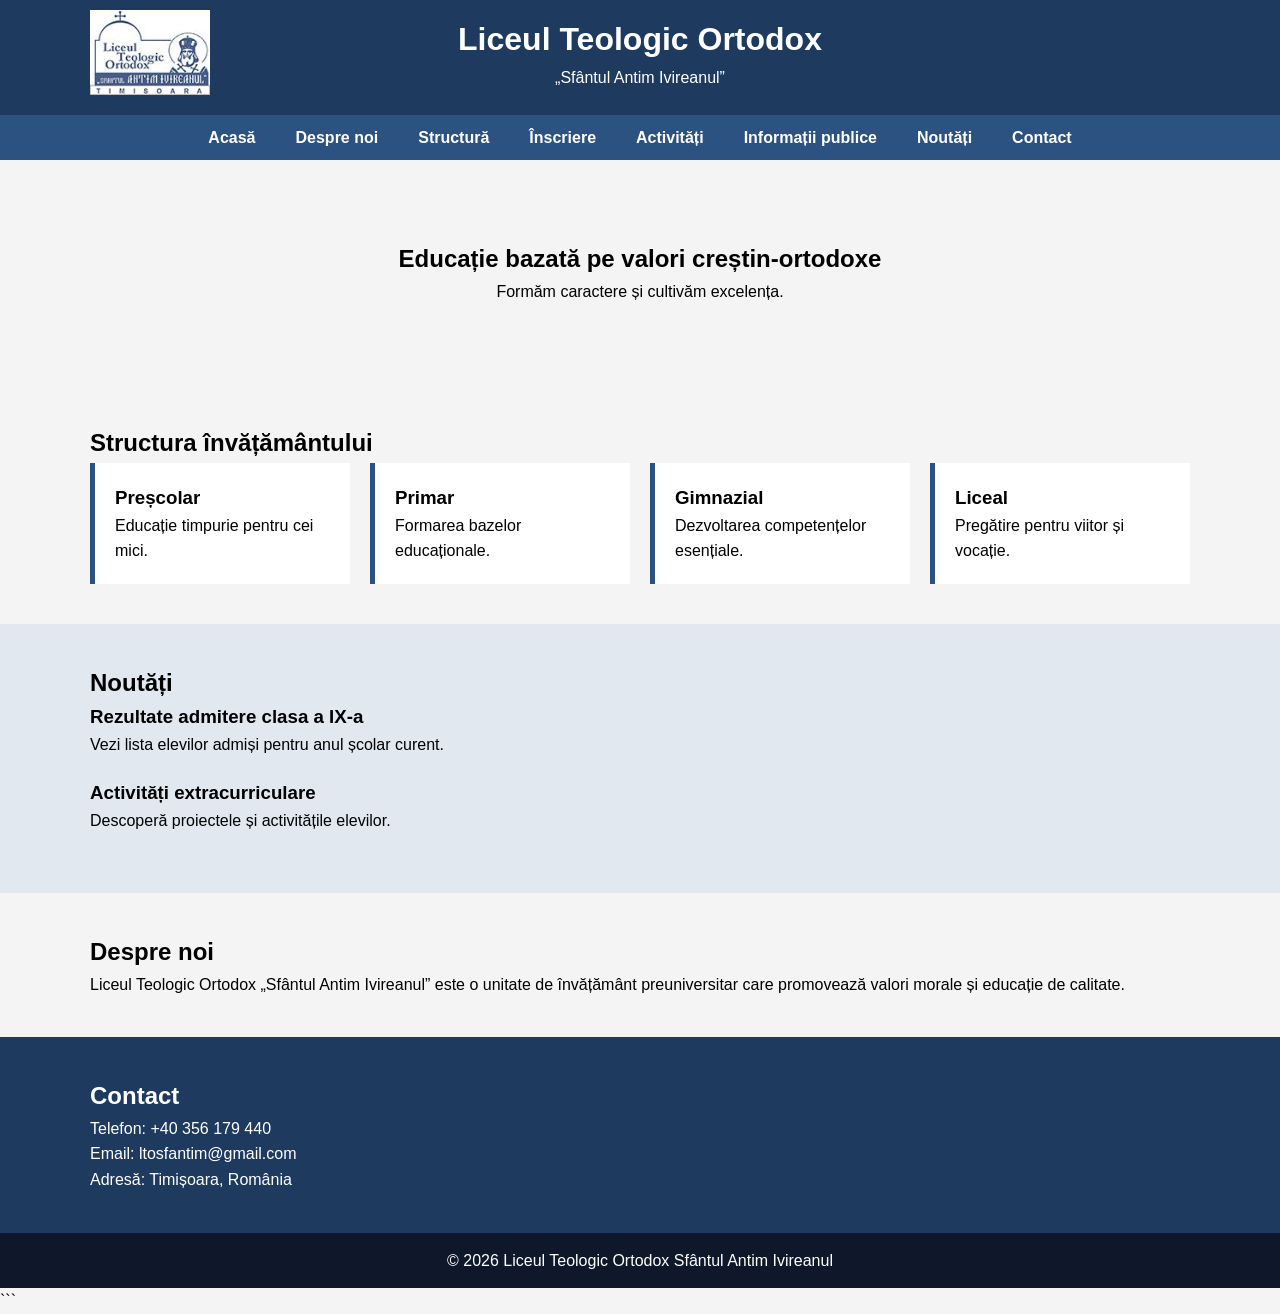
<file: index.html>
<!DOCTYPE html>

<html lang="ro">
<head>
    <meta charset="UTF-8">
    <meta name="viewport" content="width=device-width, initial-scale=1.0">
    <title>Liceul Teologic Ortodox Sfântul Antim Ivireanul</title>


<style>
/* RESET */
* {
    margin: 0;
    padding: 0;
    box-sizing: border-box;
    font-family: Arial, sans-serif;
}

@media (max-width: 600px) {
    .logo {
        position: static;
        display: block;
        margin: 0 auto 10px;
        width: 100px;
    }
}

/* LOGO */
.logo {
    width: 120px;
    height: auto;
}

.spacer {
    width: 120px;
}

/* TITLE */
.title  {
    flex: 1;
    text-align: center;
}

/* GENERAL */
body {
    line-height: 1.6;
    background: #f4f4f4;
}

.container {
    width: 90%;
    max-width: 1100px;
    margin: auto;
}

/* HEADER */
header {
    background: #1e3a5f;
    color: white;
    padding: 20px 0;
    padding-top: 10px;
    position: relative;
    text-align: center;
}

header .container {
    display: flex;
    align-items: center;
}

/* NAV */
nav {
    background: #2c5282;
}

nav ul {
    display: flex;
    justify-content: center;
    list-style: none;
    flex-wrap: wrap;
}

nav ul li {
    margin: 10px;
}

nav a {
    color: white;
    text-decoration: none;
    font-weight: bold;
    padding: 5px 10px;
}

nav a:hover {
    color: #ffffff;
    background-color: rgba(255, 255, 255, 0.2);
    border-radius: 5px;
}

/* HERO */
.hero {
    background: url('https://via.placeholder.com/1200x400') no-repeat center/cover;
    color: black;
    padding: 80px 20px;
    text-align: center;
}

/* STRUCTURE */
.structure {
    padding: 40px 0;
}

.cards {
    display: grid;
    grid-template-columns: repeat(auto-fit, minmax(200px, 1fr));
    gap: 20px;
}

.card {
    background: white;
    padding: 20px;
    border-left: 5px solid #2c5282;
}

/* NEWS */
.news {
    background: #e2e8f0;
    padding: 40px 0;
}

.news-item {
    margin-bottom: 20px;
}

/* ABOUT */
.about {
    padding: 40px 0;
}

/* CONTACT */
.contact {
    background: #1e3a5f;
    color: white;
    padding: 40px 0;
}

/* FOOTER */
footer {
    background: #0f172a;
    color: white;
    text-align: center;
    padding: 15px 0;
}
</style>


</head>
<body>


<!-- HEADER -->
<header>
    <div class="container">
        <img src="img/cropped-sigla-antim-ivireanul.jpg" alt="Logo" class="logo">
        <div class="title">
            <h1>Liceul Teologic Ortodox</h1>
            <p>„Sfântul Antim Ivireanul”</p>
        </div>
        <div class="spacer"></div>
    </div>
</header>

<!-- NAVBAR -->
<nav>
    <ul class="container">
        <li><a href="https://dvisan.github.io/antim">Acasă</a></li>
        <li><a href="https://dvisan.github.io/antim/despre.html">Despre noi</a></li>
        <li><a href="#">Structură</a></li>
        <li><a href="#">Înscriere</a></li>
        <li><a href="#">Activități</a></li>
        <li><a href="#">Informații publice</a></li>
        <li><a href="#">Noutăți</a></li>
        <li><a href="#">Contact</a></li>
    </ul>
</nav>

<!-- HERO -->
<section class="hero">
    <div class="container">
        <h2>Educație bazată pe valori creștin-ortodoxe</h2>
        <p>Formăm caractere și cultivăm excelența.</p>
    </div>
</section>

<!-- STRUCTURE -->
<section class="structure container">
    <h2>Structura învățământului</h2>

    <div class="cards">
        <div class="card">
            <h3>Preșcolar</h3>
            <p>Educație timpurie pentru cei mici.</p>
        </div>

        <div class="card">
            <h3>Primar</h3>
            <p>Formarea bazelor educaționale.</p>
        </div>

        <div class="card">
            <h3>Gimnazial</h3>
            <p>Dezvoltarea competențelor esențiale.</p>
        </div>

        <div class="card">
            <h3>Liceal</h3>
            <p>Pregătire pentru viitor și vocație.</p>
        </div>
    </div>
</section>

<!-- NEWS -->
<section class="news">
    <div class="container">
        <h2>Noutăți</h2>

        <div class="news-item">
            <h3>Rezultate admitere clasa a IX-a</h3>
            <p>Vezi lista elevilor admiși pentru anul școlar curent.</p>
        </div>

        <div class="news-item">
            <h3>Activități extracurriculare</h3>
            <p>Descoperă proiectele și activitățile elevilor.</p>
        </div>
    </div>
</section>

<!-- ABOUT -->
<section class="about container">
    <h2>Despre noi</h2>
    <p>
        Liceul Teologic Ortodox „Sfântul Antim Ivireanul” este o unitate de învățământ 
        preuniversitar care promovează valori morale și educație de calitate.
    </p>
</section>

<!-- CONTACT -->
<section class="contact">
    <div class="container">
        <h2>Contact</h2>
        <p>Telefon: +40 356 179 440</p>
        <p>Email: ltosfantim@gmail.com</p>
        <p>Adresă: Timișoara, România</p>
    </div>
</section>

<!-- FOOTER -->
<footer>
    <div class="container">
        <p>&copy; 2026 Liceul Teologic Ortodox Sfântul Antim Ivireanul</p>
    </div>
</footer>
```

</body>
</html>
</file>
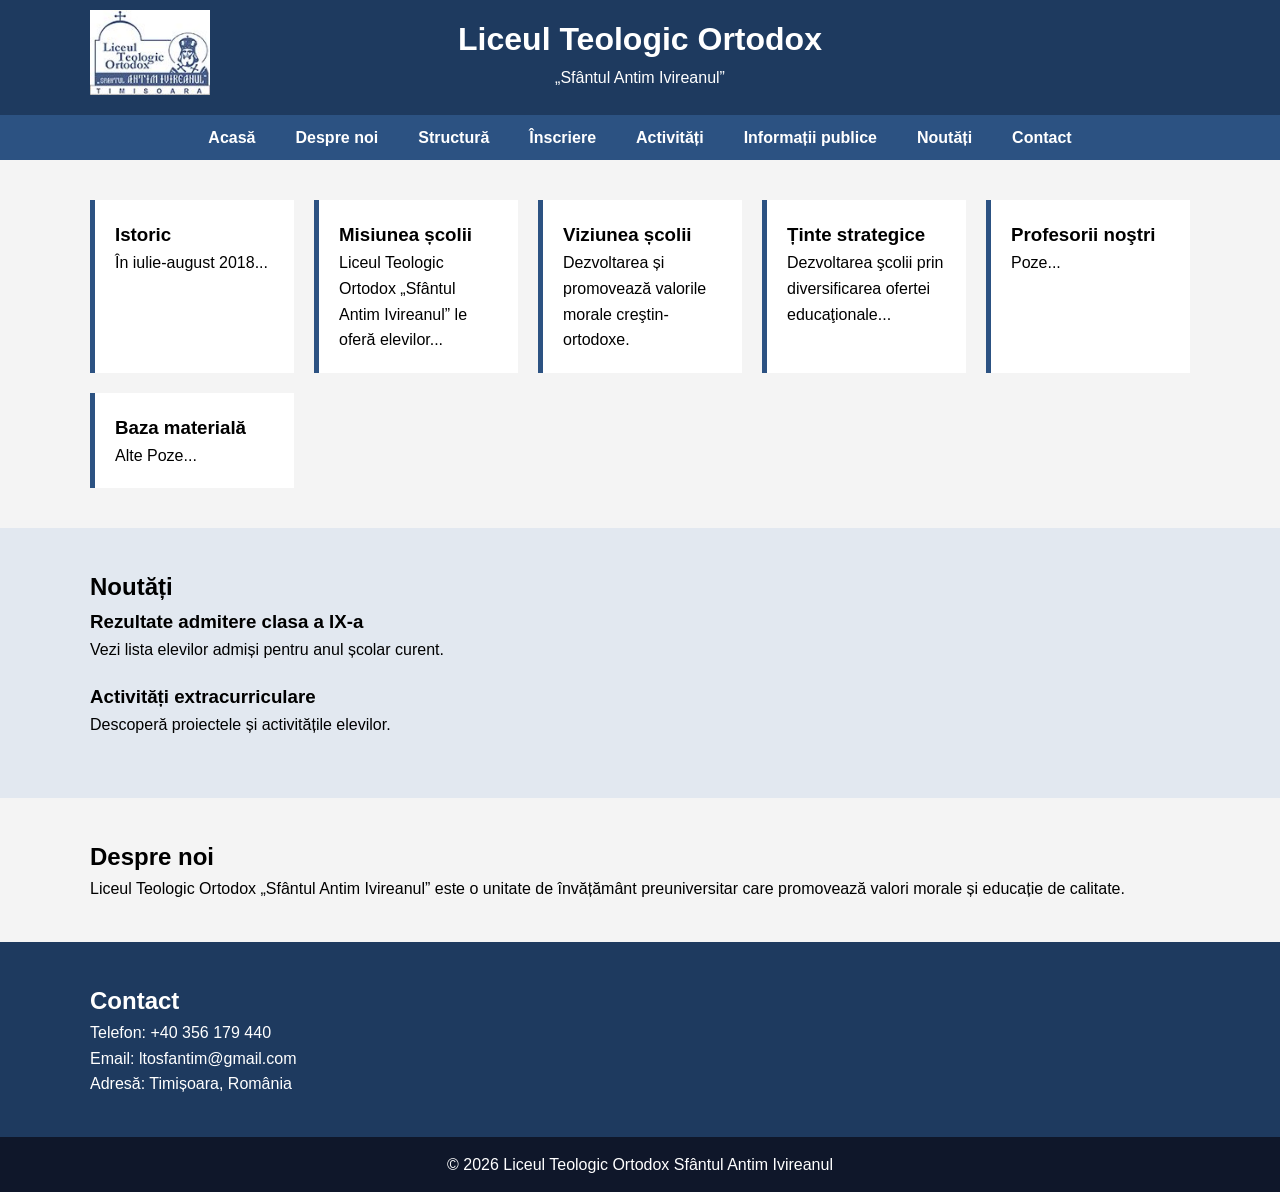
<file: despre.html>
<!DOCTYPE html>
<html lang="ro">
<head>
    <meta charset="UTF-8">
    <meta name="viewport" content="width=device-width, initial-scale=1.0">
    <title>Liceul Teologic Ortodox Sfântul Antim Ivireanul</title>

    <style>
/* RESET */
* {
    margin: 0;
    padding: 0;
    box-sizing: border-box;
    font-family: Arial, sans-serif;
}

@media (max-width: 600px) {
    .logo {
        position: static;
        display: block;
        margin: 0 auto 10px;
        width: 100px;
    }
}

/* LOGO */
.logo {
    width: 120px;
    height: auto;
}

.spacer {
    width: 120px;
}

/* TITLE */
.title  {
    flex: 1;
    text-align: center;
}

/* GENERAL */
body {
    line-height: 1.6;
    background: #f4f4f4;
}

.container {
    width: 90%;
    max-width: 1100px;
    margin: auto;
}

/* HEADER */
header {
    background: #1e3a5f;
    color: white;
    padding: 20px 0;
    padding-top: 10px;
    position: relative;
    text-align: center;
}

header .container {
    display: flex;
    align-items: center;
}

/* NAV */
nav {
    background: #2c5282;
}

nav ul {
    display: flex;
    justify-content: center;
    list-style: none;
    flex-wrap: wrap;
}

nav ul li {
    margin: 10px;
}

nav a {
    color: white;
    text-decoration: none;
    font-weight: bold;
    padding: 5px 10px;
}

nav a:hover {
    color: #ffffff;
    background-color: rgba(255, 255, 255, 0.2);
    border-radius: 5px;
}

/* HERO */
.hero {
    background: url('https://via.placeholder.com/1200x400') no-repeat center/cover;
    color: black;
    padding: 80px 20px;
    text-align: center;
}

/* STRUCTURE */
.structure {
    padding: 40px 0;
}

.cards {
    display: grid;
    grid-template-columns: repeat(auto-fit, minmax(200px, 1fr));
    gap: 20px;
}

.card {
    background: white;
    padding: 20px;
    border-left: 5px solid #2c5282;
}

/* NEWS */
.news {
    background: #e2e8f0;
    padding: 40px 0;
}

.news-item {
    margin-bottom: 20px;
}

/* ABOUT */
.about {
    padding: 40px 0;
}

/* CONTACT */
.contact {
    background: #1e3a5f;
    color: white;
    padding: 40px 0;
}

/* FOOTER */
footer {
    background: #0f172a;
    color: white;
    text-align: center;
    padding: 15px 0;
}
</style>

    </head>
<body>

    <!-- HEADER -->
    <header>
        <div class="container">
        <img src="img/cropped-sigla-antim-ivireanul.jpg" alt="Logo" class="logo">
        <div class="title">
            <h1>Liceul Teologic Ortodox</h1>
            <p>„Sfântul Antim Ivireanul”</p>
        </div>
		<div class="spacer"></div>
        </div>
    </header>

    <!-- NAVBAR -->
    <nav>
        <ul class="container">
            <li><a href="https://dvisan.github.io/antim">Acasă</a></li>
            <li><a href="#">Despre noi</a></li>
            <li><a href="#">Structură</a></li>
			<li><a href="#">Înscriere</a></li>
			<li><a href="#">Activități</a></li>
			<li><a href="#">Informații publice</a></li>
            <li><a href="#">Noutăți</a></li>
            <li><a href="#">Contact</a></li>
			
        </ul>
    </nav>

    
    <!-- STRUCTURE -->
    <section class="structure container">
        <h2></h2>

        <div class="cards">
            <div class="card">
                <h3>Istoric</h3>
                <p>În iulie-august 2018...</p>
            </div>

            <div class="card">
                <h3>Misiunea școlii</h3>
                <p>Liceul Teologic Ortodox „Sfântul Antim Ivireanul” le oferă elevilor...</p>
            </div>

            <div class="card">
                <h3>Viziunea școlii</h3>
                <p>Dezvoltarea și promovează valorile morale creştin-ortodoxe.</p>
            </div>

            <div class="card">
                <h3>Ținte strategice</h3>
                <p>Dezvoltarea şcolii prin diversificarea ofertei educaţionale...</p>
            </div>

           <div class="card">
                <h3>Profesorii noştri</h3>
                <p>Poze...</p>
            </div>
          
           <div class="card">
                <h3>Baza materială</h3>
                <p>Alte Poze...</p>
            </div>
        </div>
    </section>

    <!-- NEWS -->
    <section class="news">
        <div class="container">
            <h2>Noutăți</h2>

            <div class="news-item">
                <h3>Rezultate admitere clasa a IX-a</h3>
                <p>Vezi lista elevilor admiși pentru anul școlar curent.</p>
            </div>

            <div class="news-item">
                <h3>Activități extracurriculare</h3>
                <p>Descoperă proiectele și activitățile elevilor.</p>
            </div>
        </div>
    </section>

    <!-- ABOUT -->
    <section class="about container">
        <h2>Despre noi</h2>
        <p>
            Liceul Teologic Ortodox „Sfântul Antim Ivireanul” este o unitate de învățământ 
            preuniversitar care promovează valori morale și educație de calitate.
        </p>
    </section>

    <!-- CONTACT -->
    <section class="contact">
        <div class="container">
            <h2>Contact</h2>
            <p>Telefon: +40 356 179 440</p>
            <p>Email: ltosfantim@gmail.com</p>
            <p>Adresă: Timișoara, România</p>
        </div>
    </section>

    <!-- FOOTER -->
    <footer>
        <div class="container">
            <p>&copy; 2026 Liceul Teologic Ortodox Sfântul Antim Ivireanul</p>
        </div>
    </footer>

</body>
</html>
</file>
